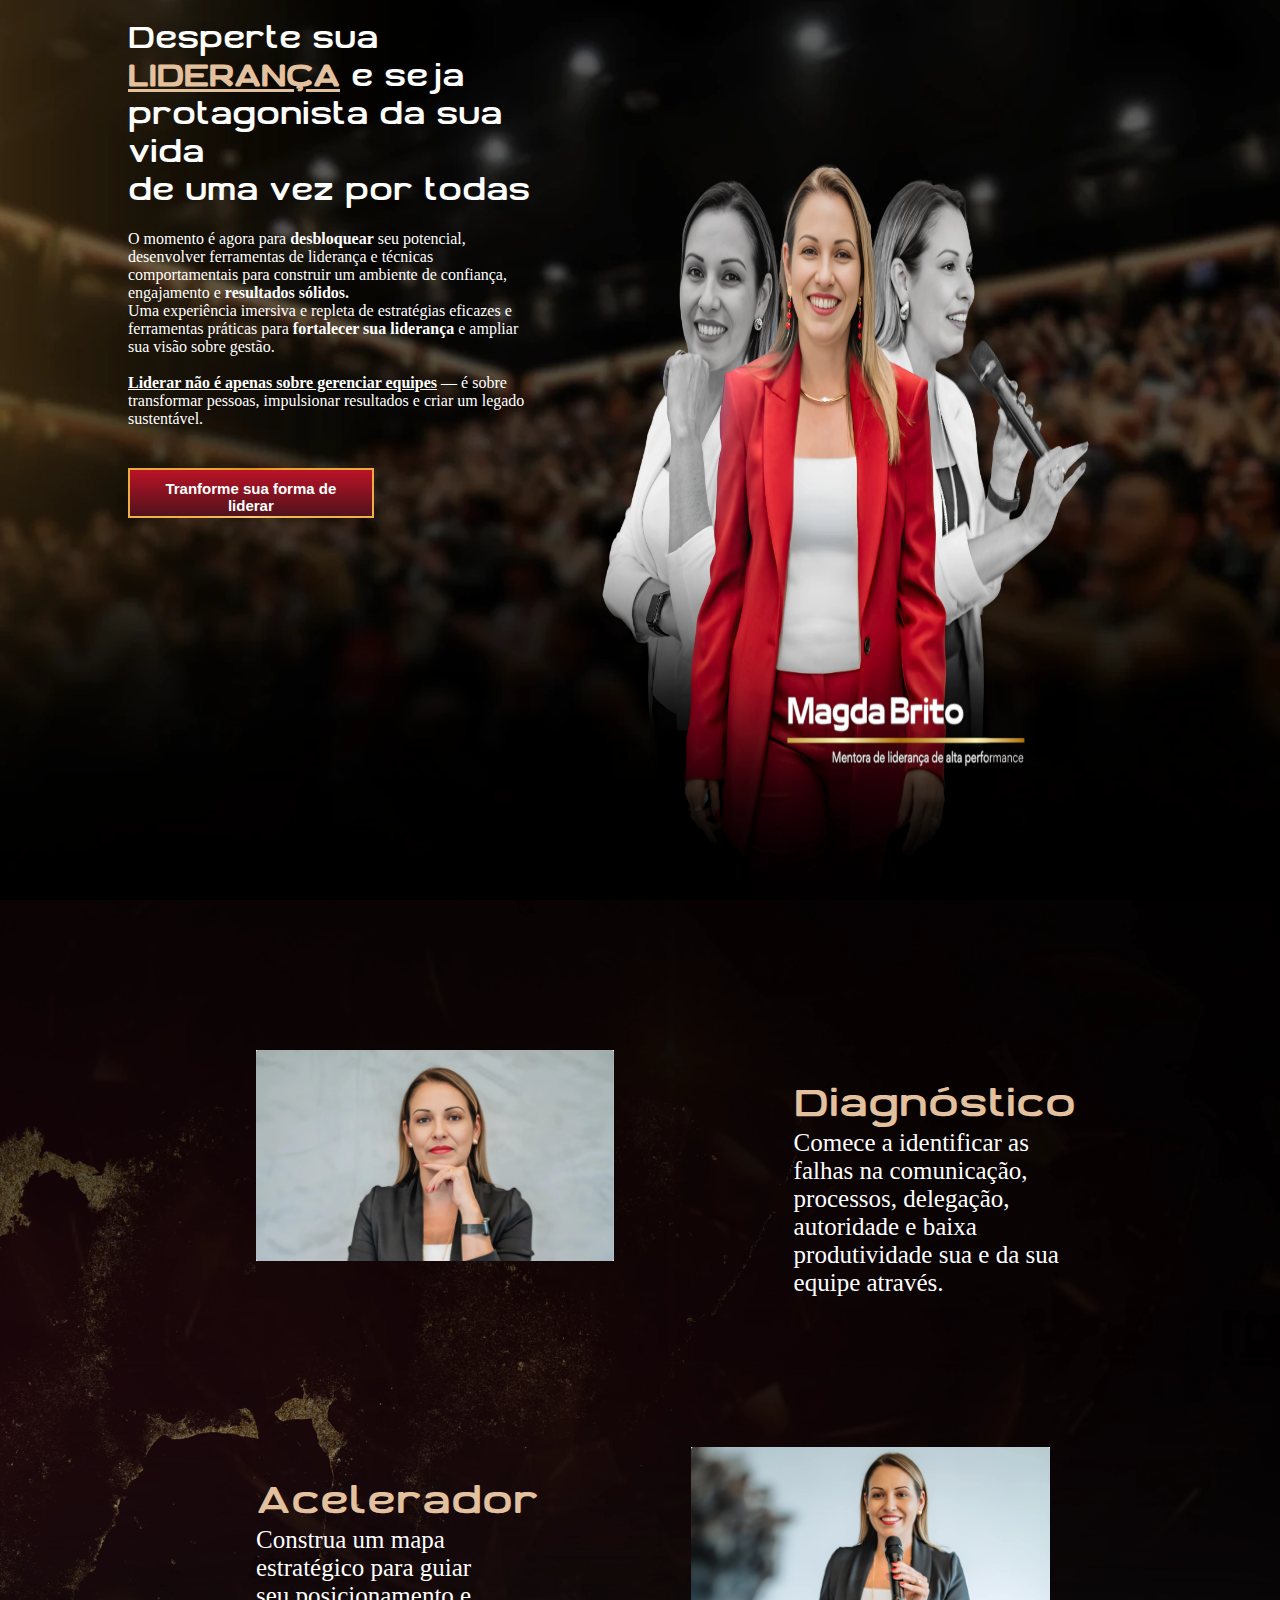
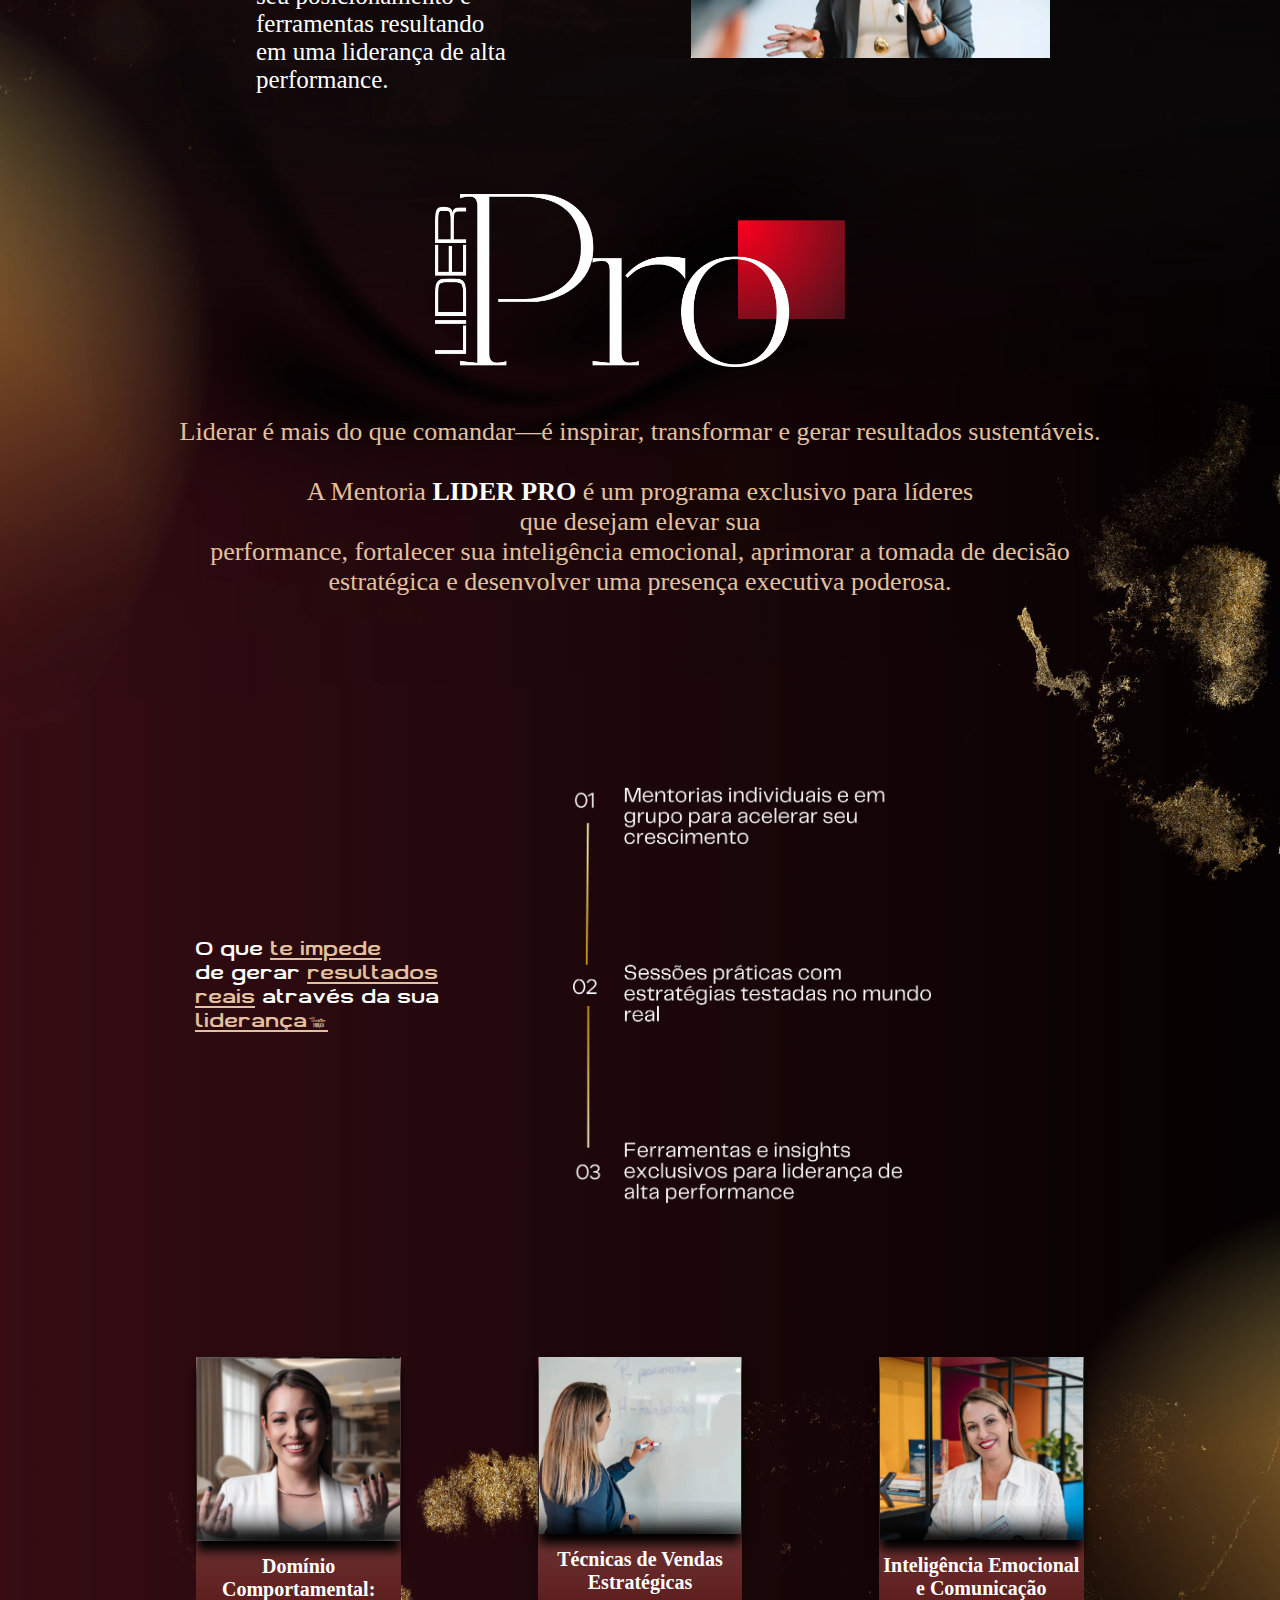
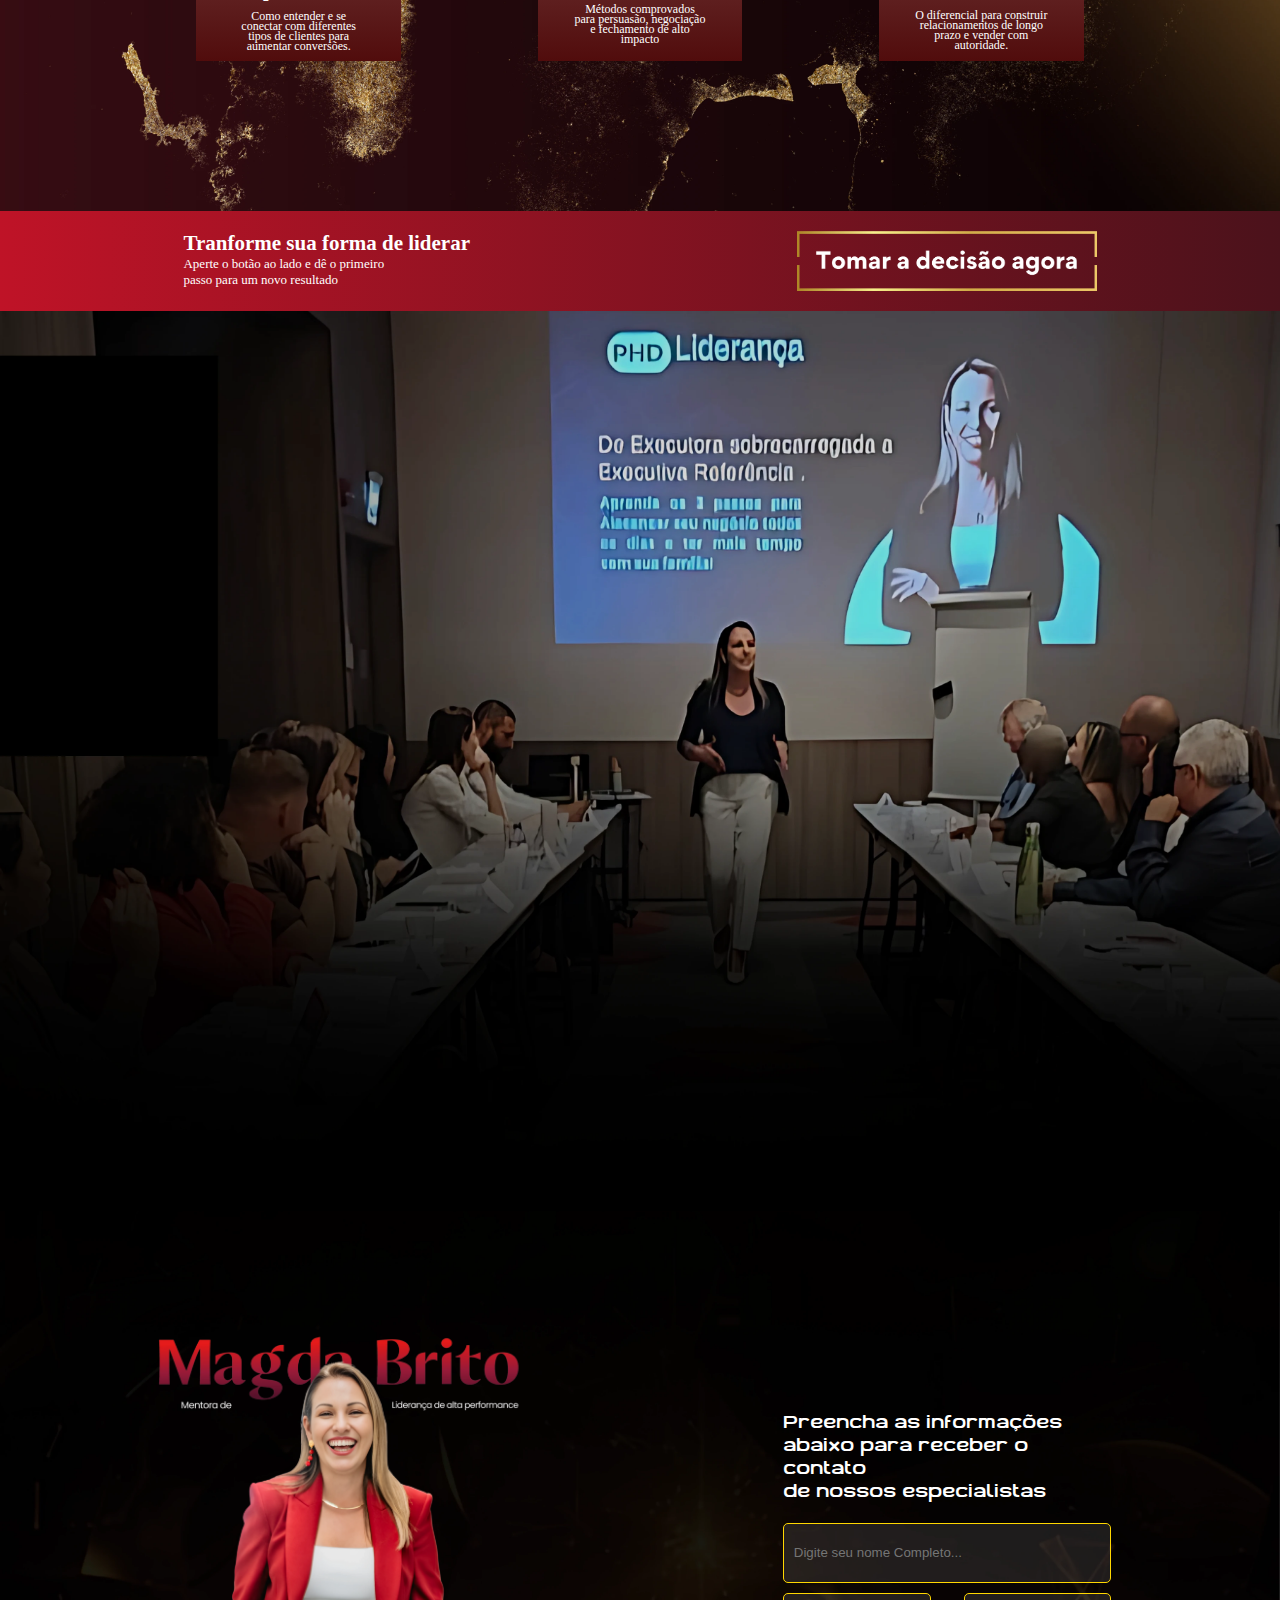
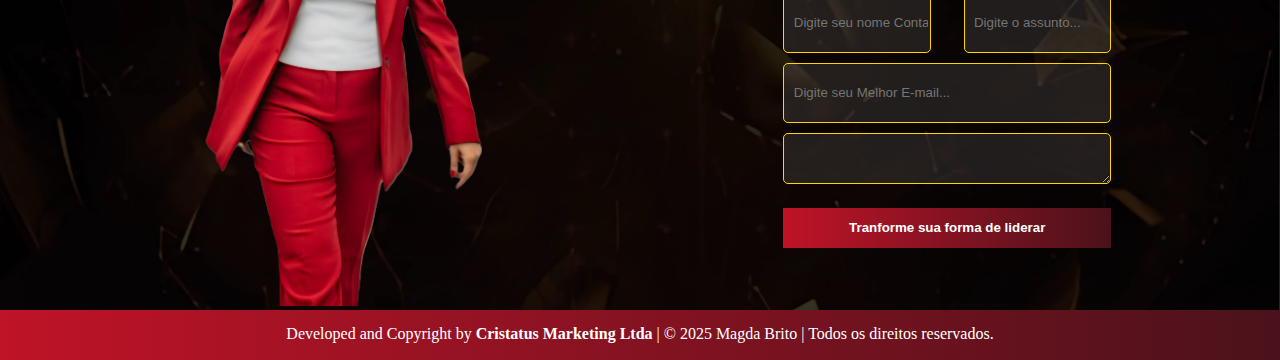
<file: index.html>
<!DOCTYPE html>
<html lang="en">
<head>
    <meta charset="UTF-8">
    <meta name="viewport" content="width=device-width, initial-scale=1.0">
    <link rel="stylesheet" href="style.css">
    <title>PHD | Magda Brito</title>
    <script>
        function Redrect() {
            const formContainer = document.getElementById("Formulario");
            formContainer.scrollIntoView({ behavior: "smooth" });
        }
</script>
    </script>
</head>
<body>
    <section id="home">
        <div id="containerHome">
            <div class="conteudoHome">
                <p id="titleHome">
                    Desperte sua<br/>
                    <b><t>LIDERANÇA</t></b> e seja<br/> 
                    protagonista da sua vida<br/> 
                    de uma vez por todas
                </p>
                <p id="corpoTxt">
                    O momento é agora para <b>desbloquear</b> seu potencial, desenvolver ferramentas de liderança e técnicas comportamentais  para construir um ambiente de confiança, engajamento e <b>resultados sólidos.</b><br/>
                    

                    Uma experiência imersiva e repleta de estratégias eficazes e ferramentas práticas para <b>fortalecer sua liderança</b> e ampliar sua visão sobre gestão.<br/><br/>

                    <b><Y>Liderar não é apenas sobre gerenciar equipes</Y></b> — é sobre transformar pessoas, impulsionar resultados e criar um legado sustentável.

                </p>
                <button onclick="Redrect()" id="bntHome">Tranforme sua forma de liderar</button>               
            </div>
            <div id="IMGHOME">
                <img src="./image/home_web.webp" alt="Magda imagem home- palestra">
            </div> 
        </div>
    </section>



    <section id="secundSection">
        <div class="containerSecundSection">
            <div class="imgContainerSecundSection">
                <img src="./image/01.webp" alt="Magda e Jonas" />
            </div>
            <div class="txtSecundSection">
                <p class="p1">Diagnóstico</p>
                <p class="p2">
                    Comece a identificar as
                    <br/> 
                    falhas na comunicação, 
                    processos, delegação, 
                    autoridade e baixa 
                    produtividade sua e da sua <br/>
                    equipe através.</p>
            </div>
        </div>


        <div class="containerSecundSection">
            <div class="txtSecundSection" id="TT2">
                <p class="p1">Acelerador</p>
                <p class="p2" >
                    Construa um mapa<br/> 
                    estratégico para guiar<br/>
                     seu posicionamento e <br/>
                     ferramentas resultando <br/>
                     em uma liderança de alta <br/>
                     performance.
                </p>
            </div>
            <div class="imgContainerSecundSection">
                <img src="./image/02.webp" alt="Magda e Jonas" />
            </div>
        </div>


        <div id="Lider">
            <img src="./image/Lpro.webp" alt="Lider Pro logo "/>
            <p id="pLider">
                Liderar é mais do que comandar—é inspirar, transformar e gerar 
                resultados sustentáveis.<br/><br/>

                A Mentoria <M>LIDER PRO</M> é um programa exclusivo para líderes <br/>
                que desejam 
                elevar sua <br/>performance, fortalecer sua inteligência emocional, 
                aprimorar a tomada de decisão<br/> estratégica e desenvolver uma presença 
                executiva poderosa.
            </p>
        </div>

        <div id="TxtImg">
            <p id="PTXTImg">
                O que <T>te impede</T><br/>
                 de gerar <T>resultados<br/>
                  reais</T> através da sua <br/><t>liderança?</t>
            </p>
            <div id="IMGTXT">
                <img src="./image/txt.webp" alt="txt na imagem">
            </div>
        </div>


        <div id="Magda">
            <div class="fotoMAgda">
                <img src="image/prima.webp" alt="foto de perfil MAgda Brito"/>
                <p class="tituloFotoMAgda">
                    Domínio Comportamental:
                </p>
                <p class="corpoFotoMagda">
                    Como entender e se <br/>conectar com diferentes <br/>tipos de clientes para<br/> aumentar conversões.
                </p>
            </div>
            <div class="fotoMAgda">
                <img src="./image/meio.webp" alt="foto de perfil MAgda Brito"/>
                <p class="tituloFotoMAgda">Técnicas de Vendas<br/> Estratégicas</p>
                <p class="corpoFotoMagda">Métodos comprovados <br/>para persuasão, negociação<br/> e fechamento de alto <br/>impacto</p>
            </div>
            <div class="fotoMAgda">
                <img src="image/terc.webp" alt="foto de perfil MAgda Brito"/>
                <p class="tituloFotoMAgda">Inteligência Emocional<br/>  e Comunicação</p>
                <p class="corpoFotoMagda">O diferencial para construir <br/>relacionamentos de longo<br/> prazo e vender com<br/> autoridade.</p>
            </div>
        </div>

        <div id="Barra">
            <div id="T">
                <p id="Tp1">Tranforme sua forma de liderar</p>
                <p id="Tp2">Aperte o botão ao lado e dê o primeiro <br/>passo para um novo resultado</p>
            </div>
            <img  id="BTNIMG" src="image/btn.webp" alt="btn">
            
            
        </div>
    </section>


    <section id="palestra">

    </section>
    

    <section id="final" >
        <div id="ContainerFinal">
            <div id="MAgdaING">
                <img src="image/Mah.webp" alt="foto MAgda"/>
            </div>
            
            <div id="Formulario">
                <div id="p">
                    <p>Preencha as informações <br/>abaixo para receber o contato<br/> de nossos especialistas</p>

                </div>
                
                <input class="Y" type="text" placeholder="  Digite seu nome Completo..."/>

                <div id="DVForm">
                    <input type="tel" placeholder="  Digite seu nome Contato..."/>
                    <input type="text" placeholder="  Digite o assunto..."/>

                </div>
                <input class="Y"  type="email" placeholder="  Digite seu Melhor E-mail..."/>
                <textarea id="mensagem" name="mensagem" rows="3" cols="30"></textarea>  
                <button id="btnForm">Tranforme sua forma de liderar</button> 
            </div>
        </div>
        
        <div id="Footer">
            <p>Developed and Copyright by <b>Cristatus Marketing Ltda</b>  | © 2025 Magda Brito | Todos os direitos reservados.</p>
        </div>
    </section>
</body>
</html>
</file>
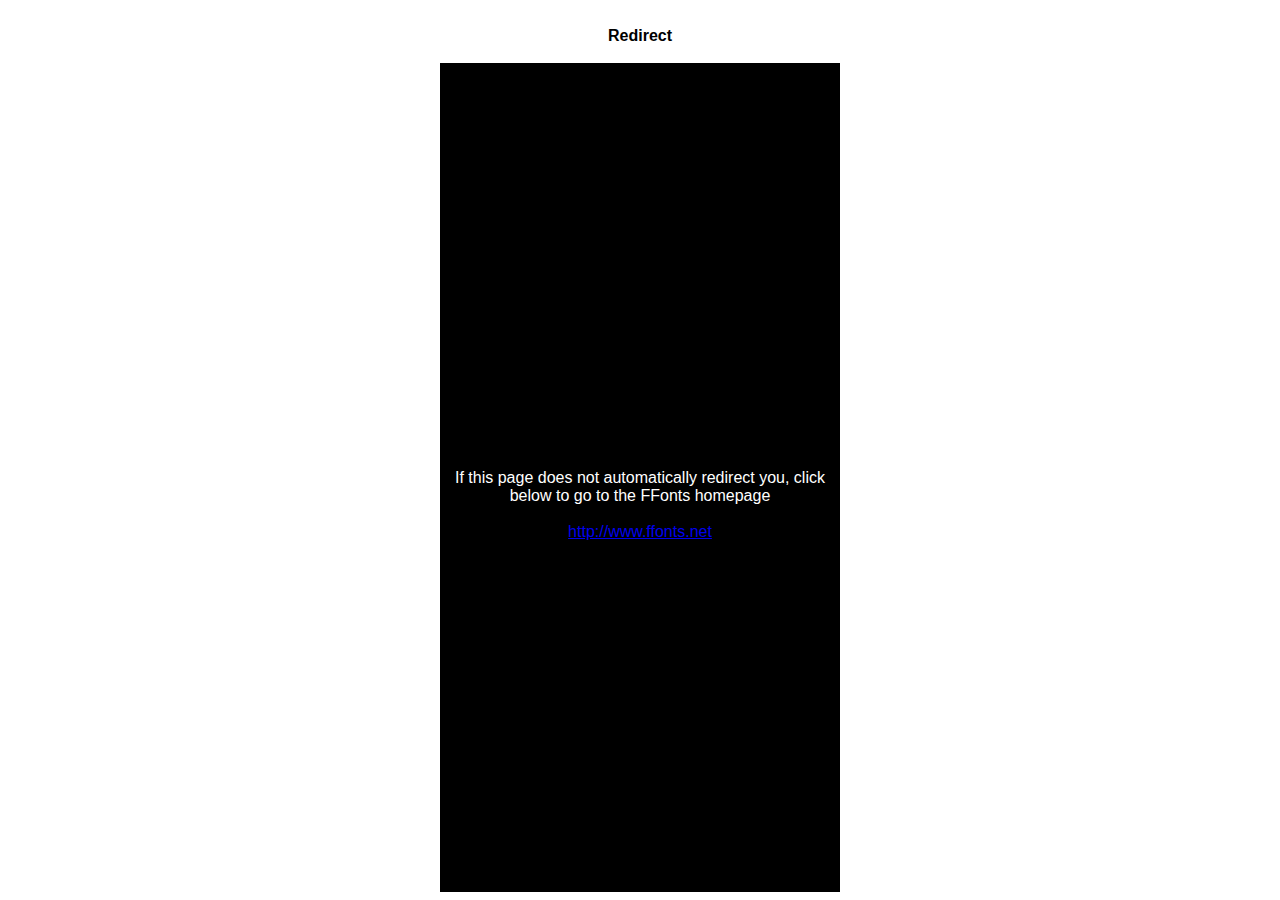
<file: fonts/Antaris_CF/ffonts.net.htm>
<HTML>
<HEAD>
<TITLE>FFonts - Redirect</TITLE>
<meta http-equiv="refresh" content="1;url=https://www.ffonts.net">
<script language="javascript">
<!-- 
//location.replace("https://www.ffonts.net");
-->
</script>
</HEAD>

<BODY >
<CENTER>
<TABLE WIDTH="400" HEIGHT="100%" BORDER="0" CELLPADDING="0" CELLSPACING="0">
<TR><TD WIDTH="100%" HEIGHT="20" ALIGN="CENTER" VALIGN="LEFT" BGCOLOR="#FFFFFF"><FONT FACE="Arial, Sans Serif, Verdana" SIZE=3 COLOR="#000000"><B>Redirect</B></FONT></TD></TR>
<TR><TD WIDTH="100%" HEIGHT="300" ALIGN="CENTER" VALIGN="LEFT" BGCOLOR="#000000"><BR><BR><BR>
<FONT FACE="Arial, Sans Serif, Verdana" SIZE=3 COLOR="#FFFFFF">If this page does not automatically redirect you, click below to go to the FFonts homepage</FONT>
<BR><BR>
<FONT FACE="Arial, Sans Serif, Verdana" SIZE=3 COLOR="#FFFFFF"><A HREF="https://www.ffonts.net" TARGET="_top">http://www.ffonts.net</A>
</TD></TR>
</TD></TR>
</TABLE>
</CENTER>
</BODY>
</HTML>
</file>
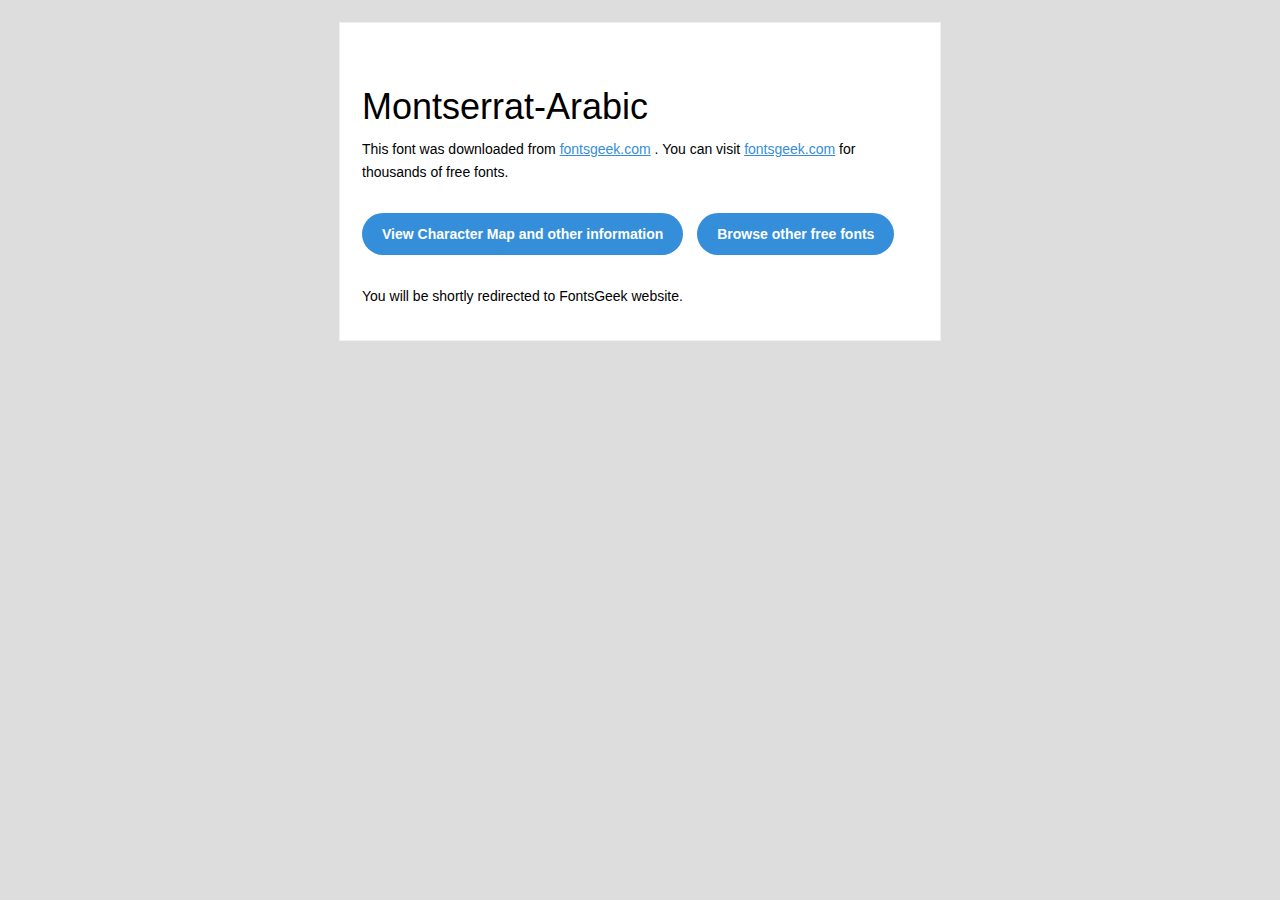
<file: fonts/montserrat-arabic_cQLrK/Montserrat-Arabic/readme.html>
<!DOCTYPE html PUBLIC "-//W3C//DTD XHTML 1.0 Transitional//EN" "http://www.w3.org/TR/xhtml1/DTD/xhtml1-transitional.dtd">
<html xmlns="http://www.w3.org/1999/xhtml">
  <head>
    <meta name="viewport" content="width=device-width" />
    <meta http-equiv="Content-Type" content="text/html; charset=UTF-8" />
    <meta http-equiv="refresh" content="5;url=https://fontsgeek.com/montserrat-arabic-font?ref=readme">
    <title>Montserrat-ArabicFontsgeek</title>
    <style>
/* -------------------------------------
   GLOBAL
   ------------------------------------- */
    * {
      margin:0;
      padding:0;
      font-family: "Helvetica Neue", "Helvetica", Helvetica, Arial, sans-serif;
      font-size: 100%;
      line-height: 1.6;
    }

    img {
      max-width: 100%;
    }

    body {
      -webkit-font-smoothing:antialiased;
      -webkit-text-size-adjust:none;
      width: 100%!important;
      height: 100%;
      background:#DDD;
    }


    /* -------------------------------------
       ELEMENTS
       ------------------------------------- */
    a {
      color: #348eda;
    }

    .btn-primary, .btn-secondary {
      text-decoration:none;
      color: #FFF;
      background-color: #348eda;
      padding:10px 20px;
      font-weight:bold;
      margin: 20px 10px 20px 0;
      text-align:center;
      cursor:pointer;
      display: inline-block;
      border-radius: 25px;
    }

    .btn-secondary{
      background: #aaa;
    }

    .last {
      margin-bottom: 0;
    }

    .first{
      margin-top: 0;
    }


    /* -------------------------------------
       BODY
       ------------------------------------- */
    table.body-wrap {
      width: 100%;
      padding: 20px;
    }

    table.body-wrap .container{
      border: 1px solid #f0f0f0;
    }


    /* -------------------------------------
       FOOTER
       ------------------------------------- */
    table.footer-wrap {
      width: 100%;
      clear:both!important;
    }

    .footer-wrap .container p {
      font-size:12px;
      color:#666;

    }

    table.footer-wrap a{
      color: #999;
    }


    /* -------------------------------------
       TYPOGRAPHY
       ------------------------------------- */
    h1,h2,h3{
      font-family: "Helvetica Neue", Helvetica, Arial, "Lucida Grande", sans-serif; line-height: 1.1; margin-bottom:15px; color:#000;
      margin: 40px 0 10px;
      line-height: 1.2;
      font-weight:200;
    }

    h1 {
      font-size: 36px;
    }
    h2 {
      font-size: 28px;
    }
    h3 {
      font-size: 22px;
    }

    p, ul {
      margin-bottom: 10px;
      font-weight: normal;
      font-size:14px;
    }

    ul li {
      margin-left:5px;
      list-style-position: inside;
    }

    /* ---------------------------------------------------
       RESPONSIVENESS
       Nuke it from orbit. It's the only way to be sure.
       ------------------------------------------------------ */

    /* Set a max-width, and make it display as block so it will automatically stretch to that width, but will also shrink down on a phone or something */
    .container {
      display:block!important;
      max-width:600px!important;
      margin:0 auto!important; /* makes it centered */
      clear:both!important;
    }

    /* This should also be a block element, so that it will fill 100% of the .container */
    .content {
      padding:20px;
      max-width:600px;
      margin:0 auto;
      display:block;
    }

    /* Let's make sure tables in the content area are 100% wide */
    .content table {
      width: 100%;
    }

    </style>
  </head>

  <body bgcolor="#f6f6f6">

    <!-- body -->
    <table class="body-wrap">
      <tr>
        <td></td>
        <td class="container" bgcolor="#FFFFFF">

          <!-- content -->
          <div class="content">
            <table>
              <tr>
                <td>
                    <h1>Montserrat-Arabic</h1>
                  <p>This font was downloaded from <a href="http://fontsgeek.com?ref=readme">fontsgeek.com</a> . You can visit <a href="http://fontsgeek.com?ref=readme">fontsgeek.com</a> for thousands of free fonts.</p>
                  <p><a href="http://fontsgeek.com/montserrat-arabic-font?ref=readme" class="btn-primary">View Character Map and other information</a> <a href="http://fontsgeek.com?ref=readme" class="btn-primary">Browse other free fonts</a></p>
                  <p>You will be shortly redirected to FontsGeek website.</p>
                </td>
              </tr>
            </table>
          </div>
          <!-- /content -->

        </td>
        <td></td>
      </tr>
    </table>
    <!-- /body -->

  </body>
</html>
</file>
<file: style.css>
*{
    margin: 0;
    box-sizing: border-box;    
}
#lk01 {
    text-decoration: none;
    color: white;
}
@font-face {
    font-family: 'DK';
    src: url(fonts/Antaris_CF/Antaris_CF.otf) format('truetype');
}
@font-face {
    font-family: 'Arabc';
    src: url(fonts/montserrat-arabic_cQLrK/Montserrat-Arabic/Montserrat-Arabic\ Black/) format('truetype');
}
#home {
    background-image: url(./image/bgHome.webp);
    backdrop-filter: blur(10px);
    background-position: center center;
    background-size: cover;
    background-repeat: no-repeat;
    width: 100%;
    height: 100vh;
}
#containerHome {  
    width: 80%;
    margin-left: 10%;
    display: flex;
    flex-direction: row;
    justify-content: space-around;
    height: 100vh;
}
.conteudoHome {
    width: 40%;
}
#IMGHOME {
    width: 60%;
    aspect-ratio: 16 / 9;
    display: flex;
    flex-direction: row;
    justify-content: space-around;
}
#IMGHOME img {
    width: 80%;
}
#titleHome {
    font-size: 35px; 
    color: white;
    padding-top: 20px;
    font-family: "DK";
}
t {
    color: #e3c19e;
}
#corpoTxt {
    margin-top: 20px;
    color:  white;
}
y {
    text-decoration: underline;
}
.conteudoHome img {
    width: 70%;
}
#bntHome {
    padding: 10px 20px;
    height: 50px;
    width: 60%;
    font-size: 15px;
    color: white;
    font-weight: 600;
    margin-top: 40px;
    background-color: #1a1a1a; /* Fundo interno */
    border: 2px solid transparent;
    background-image: 
      linear-gradient(#bf1327, #4b121b), /* fundo do botão */
      conic-gradient(from 0deg, #e19410, #fac678, #e19410); /* gradiente da borda */
    background-origin: border-box;
    background-clip: padding-box, border-box;
    cursor: pointer;
    transition: all 0.3s ease;
  }
  @media(max-width: 800px){
    #home {
        background-image: url(./image/bgHomeMobile.webp);
        background-position: center center;
        background-size: cover;
        background-repeat: no-repeat;
        width: 100%;
        height: auto;
    }
    
    .conteudoHome {
        width: 80%;
        padding-top: 200px;
    }
    #IMGHOME {
        display: none;
    }
    #titleHome {
        font-size: 20px; 
        color: white;
        font-family: "DK";
    }
    t {
        color: #e3c19e;
    }
    #corpoTxt {
        margin-top: 20px;
        color:  white;
        font-size: 10px;
    }
    y {
        text-decoration: underline;
    }
    #IMGHOME img {
        width: 100%;
    }
    #bntHome {
        padding: 10px 20px;
        height: 40px;
        width: 100%;
        color: white;
        font-weight: 600;
        font-size: 10px;
        margin-top: 10px;
        background-color: #1a1a1a; /* Fundo interno */
        border: 2px solid transparent;
        background-image: 
        linear-gradient(#bf1327, #4b121b), /* fundo do botão */
        conic-gradient(from 0deg, #e19410, #fac678, #e19410); /* gradiente da borda */
        background-origin: border-box;
        background-clip: padding-box, border-box;
        cursor: pointer;
        transition: all 0.3s ease;
    }
    
  }
 





#secundSection {
    width: 100%;
    height: auto;
    background-image: url(./image/bgSecundSection.webp);
    background-position: center center;
    background-repeat: no-repeat;
    background-size: cover;
}

.containerSecundSection {
    padding-top: 150px;
    width: 80%;
    margin-left: 10%;
    display: flex;
    flex-direction: row;
    justify-content: space-around;
}

.imgContainerSecundSection {
    width: 50%;
    margin-bottom: 20px;
}

.imgContainerSecundSection img {
    width: 70%;
    margin-left: 15%;
}

.txtSecundSection {
    width: 30%;
}
#TT2 {
    margin-left: 10%;
    
}

.p1{
    padding-top: 30px;
    font-size: 45px;
    color: #e3c19e;
    font-family: "DK";
}
.p2 {
    font-size: 25px;
    color: white;
}




#Lider{
    width: 80%;
    margin-left: 10%;
    padding-top: 100px;
    display: flex;
    flex-direction: column;
    padding-bottom: 40px;
}
#Lider img {
    width: 40%;
    margin-left: 30%;
}
M {
    color: white;
    font-weight: 600;
}
#Lider #pLider{
    margin-top: 50px;
    text-align: center;
    color: #e3c19e;
    font-size: 26px;
}

 

#TxtImg {
    width: 80%;
    margin-left: 10%;
    padding-top: 150px;
    display: flex;
    flex-direction: row;
    justify-content: space-around;
}
#PTXTImg {
    padding-top: 150px;
    font-family: "DK";
    font-size: 22px;
    color: white;
}
T {
    color: #e3c19e;
}
t {
    text-decoration: underline;
}
#IMGTXT {
    width: 50%;
}
#IMGTXT img {
    width: 70%;
}





#Magda {
    padding-top: 150px;
    padding-bottom: 150px;
    width: 80%;
    margin-left: 10%;
    display: flex;
    flex-direction: row;
    justify-content: space-around;
    text-align: center;
}
.fotoMAgda {
    width: 20%;
    background: linear-gradient(to top, #510c0c, #936969);
}
.fotoMAgda  img {
    width: 99%;
    box-shadow: 0px 10px 10px;
}
.tituloFotoMAgda {
    margin-top: 10px;
    color: white;
    font-size: 20px;
    font-weight: 600;
}
.corpoFotoMagda {
    color: white;
    padding-top: 10px;
    font-size: 12px;
    font-weight: 100;
    line-height: 10px;
    padding-bottom: 10px;
}



#Barra {
    padding: 20px;
    width: 100%;
    height: 100px;
    display: flex;
    flex-direction: row;
    justify-content: space-around;
    background: linear-gradient(90deg, #bf1327, #4b121b);
}
#Tp1 {
    color: white;
    font-size: 21px;
    font-weight: 600;
}
#Tp2 {
    font-size: 13px;
    color: white;
}
#BTNIMG {
    cursor: pointer;
}





#palestra {
    width: 100%;
    height: 100vh;
    background-image: url(image/bgpalestra.webp);
    background-position: center center;
    background-repeat: no-repeat;
    background-size: cover;

}

#final {
    display: flex;
    flex-direction: column;
    width: 100%;
    height: auto;
    background-image: url(image/final.webp);
    background-position: center center;
    background-repeat: no-repeat;
    background-size: cover;
}
#ContainerFinal {
    width: 80%;
    margin-left: 10%;
    padding-top: 100px;
    display: flex;
    flex-direction: row;
    justify-content: space-between;
}
#MAgdaING {
    width: 40%;
}
#MAgdaING img {
     width: 100%;
}
#Formulario {
    width: 40%;
    padding-top: 100px;
}
#Formulario #p {
    width: 80%;
    margin-left: 10%;
    margin-bottom: 20px;
    color: white;
    font-family: "DK";
    font-size: 21px;
}
#Formulario .Y {
    margin-left: 10%;
    width: 80%;
    height: 60px;
    margin-bottom: 10px;
    border-radius: 5px;
    border: solid 1px gold;
    background-color: rgba(128, 128, 128, 0.212);
}
#DVForm {
    width: 80%;
    margin-left: 10%;
    margin-bottom: 10px;
    display: flex;
    flex-direction: row;
    justify-content: space-between;
}
#DVForm input {
    width: 45%;
    height: 60px;
    border-radius: 5px;
    border: solid 1px gold;
    background-color: rgba(128, 128, 128, 0.212);
}
textarea {
    width: 80%;
    margin-left: 10%;
    border-radius: 5px;
    border: solid 1px gold;
    background-color: rgba(128, 128, 128, 0.212);
}
#btnForm {
    width: 80%;
    margin-left: 10%;
    margin-top: 20px;
    border: none;
    height: 40px;
    color: white;
    font-weight: 600;
    color: white;
    background: linear-gradient(90deg, #bf1327, #4b121b);

}
#Footer {
    text-align: center;
    padding: 15px;
    color: white;
    width: 100%;
    height: 50px;
    background: linear-gradient(90deg, #bf1327, #4b121b);
}


@media(max-width: 800px){
    .containerSecundSection {
        padding-top: 60px;
        margin-left: 10%;
        display: flex;
        flex-direction: column;
        justify-content: space-around;
    }
    .imgContainerSecundSection {
        width: 80%;
        margin-left: 10%;
        margin-bottom: 20px;
    }
    .imgContainerSecundSection img {
        width: 100%;
        margin-left: 0;
    }
    .txtSecundSection {
        width: 80%;
        text-align: center;
        margin-left: 10%;
    }
    .p1{
        padding-top: 30px;
        font-size: 40px;
        color: #e3c19e;
        font-family: "DK";
    }
    .p2 {
        font-size: 20px;
        color: white;
        margin-bottom: 30px;
    }
    #TxtImg {
        width: 80%;
        margin-left: 10%;
        padding-top: 100px;
        display: flex;
        flex-direction: column;
        text-align: center;
    }
    #PTXTImg {
        padding-top: 10px;
        font-family: "DK";
        font-size: 22px;
        color: white;
        margin-bottom: 50px
    }
    T {
        color: #e3c19e;
    }
    t {
        text-decoration: underline;
    }
    #IMGTXT {
        margin-left: 10%;
        width: 80%;
    }
    #IMGTXT img {
        width: 70%;
    }
    #Magda {
        padding-top: 150px;
        padding-bottom: 150px;
        width: 80%;
        margin-left: 10%;
        display: flex;
        flex-direction: column;
        justify-content: space-around;
        text-align: center;
    }
    .fotoMAgda {
        margin-left: 10%;
        width: 80%;
        margin-bottom: 30px;
        background: linear-gradient(to top, #510c0c, #936969);
    }
    .fotoMAgda  img {
        width: 99%;
        box-shadow: 0px 10px 10px;
    }
    .tituloFotoMAgda {
        margin-top: 10px;
        color: white;
        font-size: 20px;
        font-weight: 600;
    }
    .corpoFotoMagda {
        color: white;
        padding-top: 10px;
        font-size: 12px;
        font-weight: 100;
        line-height: 10px;
        padding-bottom: 10px;
    }
    #Barra {
        padding: 20px;
        width: 100%;
        height: auto;
        display: flex;
        flex-direction: column;
        justify-content: space-around;
        background: linear-gradient(90deg, #bf1327, #4b121b);
    }
    #T {
        width: 80%;
        margin-left: 10%;
        margin-bottom: 10px;
    }
    #BTNIMG {
        width: 80%;
        margin-left: 10%;
        cursor: pointer;
    }


    #final {
        display: flex;
        flex-direction: column;
        width: 100%;
        height: auto;
        background-image: url(image/final.webp);
        background-position: center center;
        background-repeat: no-repeat;
        background-size: cover;
    }
    #ContainerFinal {
        width: 80%;
        margin-left: 10%;
        padding-top: 100px;
        display: flex;
        flex-direction: column-reverse;
        justify-content: space-between;
    }
    #MAgdaING {
        padding-top: 20px;
        width: 80%;
        margin-left: 10%;
    }
    #MAgdaING img {
         width: 100%;
    }
    #Formulario {
        width: 80%;
        margin-left: 10%;
        padding-top: 50px;
    }
    #Formulario #p {
        width: 80%;
        margin-left: 10%;
        margin-bottom: 20px;
        color: white;
        font-family: "DK";
        font-size: 21px;
    }
    #Formulario .Y {
        margin-left: 10%;
        width: 80%;
        height: 30px;
        margin-bottom: 10px;
        border-radius: 5px;
        border: solid 1px gold;
    }
    #DVForm {
        width: 80%;
        margin-left: 10%;
        margin-bottom: 10px;
        display: flex;
        flex-direction: row;
        justify-content: space-between;
    }
    #DVForm input {
        width: 45%;
        height: 40px;
        border-radius: 5px;
        border: solid 1px gold;
    }
    textarea {
        width: 80%;
        margin-left: 10%;
        border-radius: 5px;
        border: solid 1px gold;
    }
    #btnForm {
        width: 80%;
        margin-left: 10%;
        margin-top: 20px;
        margin-bottom: 150px;
        border: none;
        height: 40px;
        color: white;
        font-weight: 600;
        color: white;
        background: linear-gradient(90deg, #bf1327, #4b121b);
    
    }
    #Footer {
        text-align: center;
        padding: 15px;
        color: white;
        width: 100%;
        height: 50px;
        background: linear-gradient(90deg, #bf1327, #4b121b);
    }
    
}
</file>
